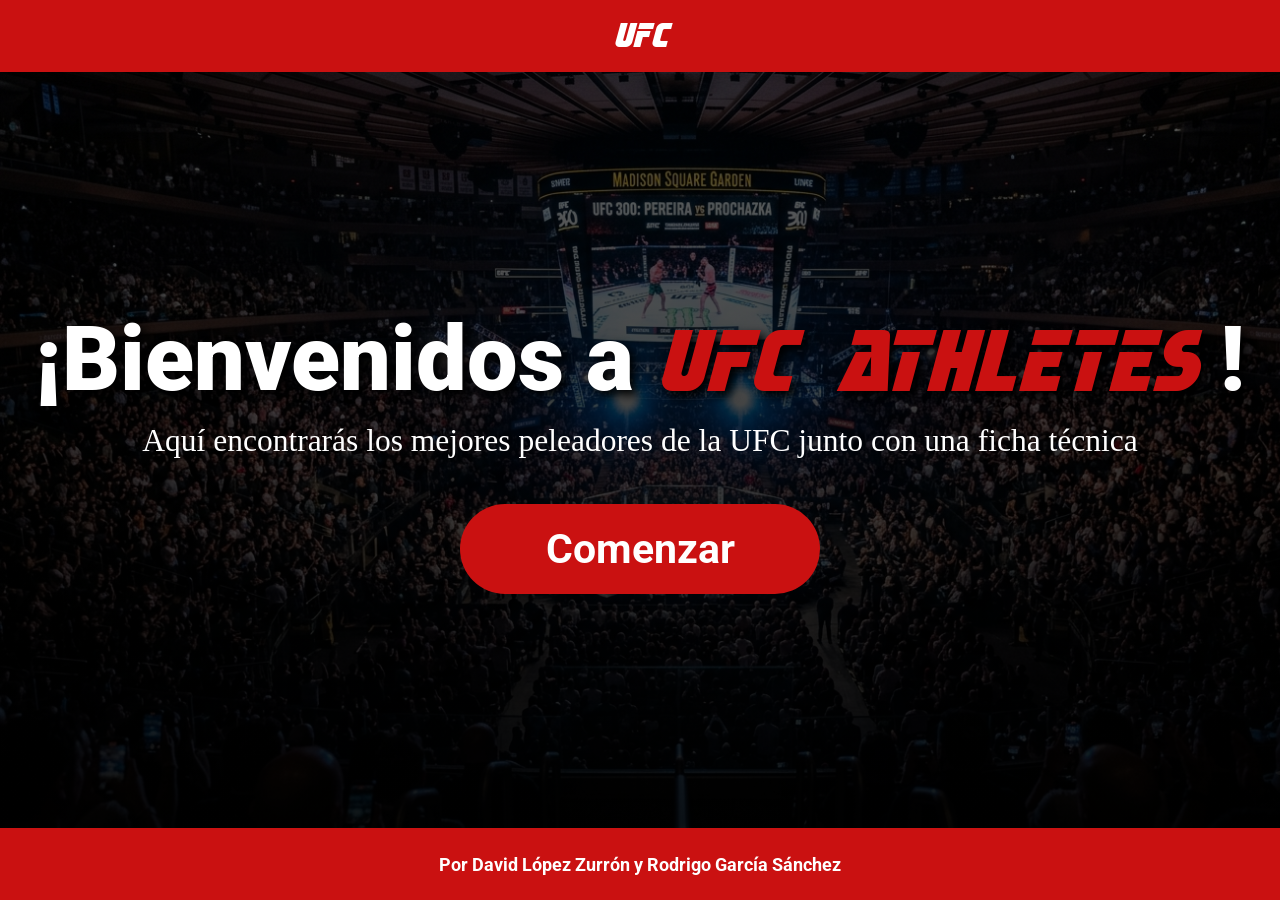
<file: index.html>
<!DOCTYPE html>
<html lang="en">
  <head>
    <meta charset="UTF-8" />
    <meta name="viewport" content="width=device-width, initial-scale=1" />
    <title>UFC Athletes</title>
    <link rel="stylesheet" href="styles/indexStyle.css" />
  </head>
  <body>
    <header>
      <h2 onclick="window.open('https://www.ufc.com', '_blank')">UFC</h2>
    </header>

    <main>
      <h1>¡Bienvenidos a <span>UFC ATHLETES</span> !</h1>
      <p class="subtitulo">
        Aquí encontrarás los mejores peleadores de la UFC junto con una ficha
        técnica
      </p>
      <a href="main.html" target="_self" id="botonComenzar">
        <p>Comenzar</p>
      </a>
    </main>

    <footer>
      <p>Por David López Zurrón y Rodrigo García Sánchez</p>
    </footer>
  </body>
</html>
</file>
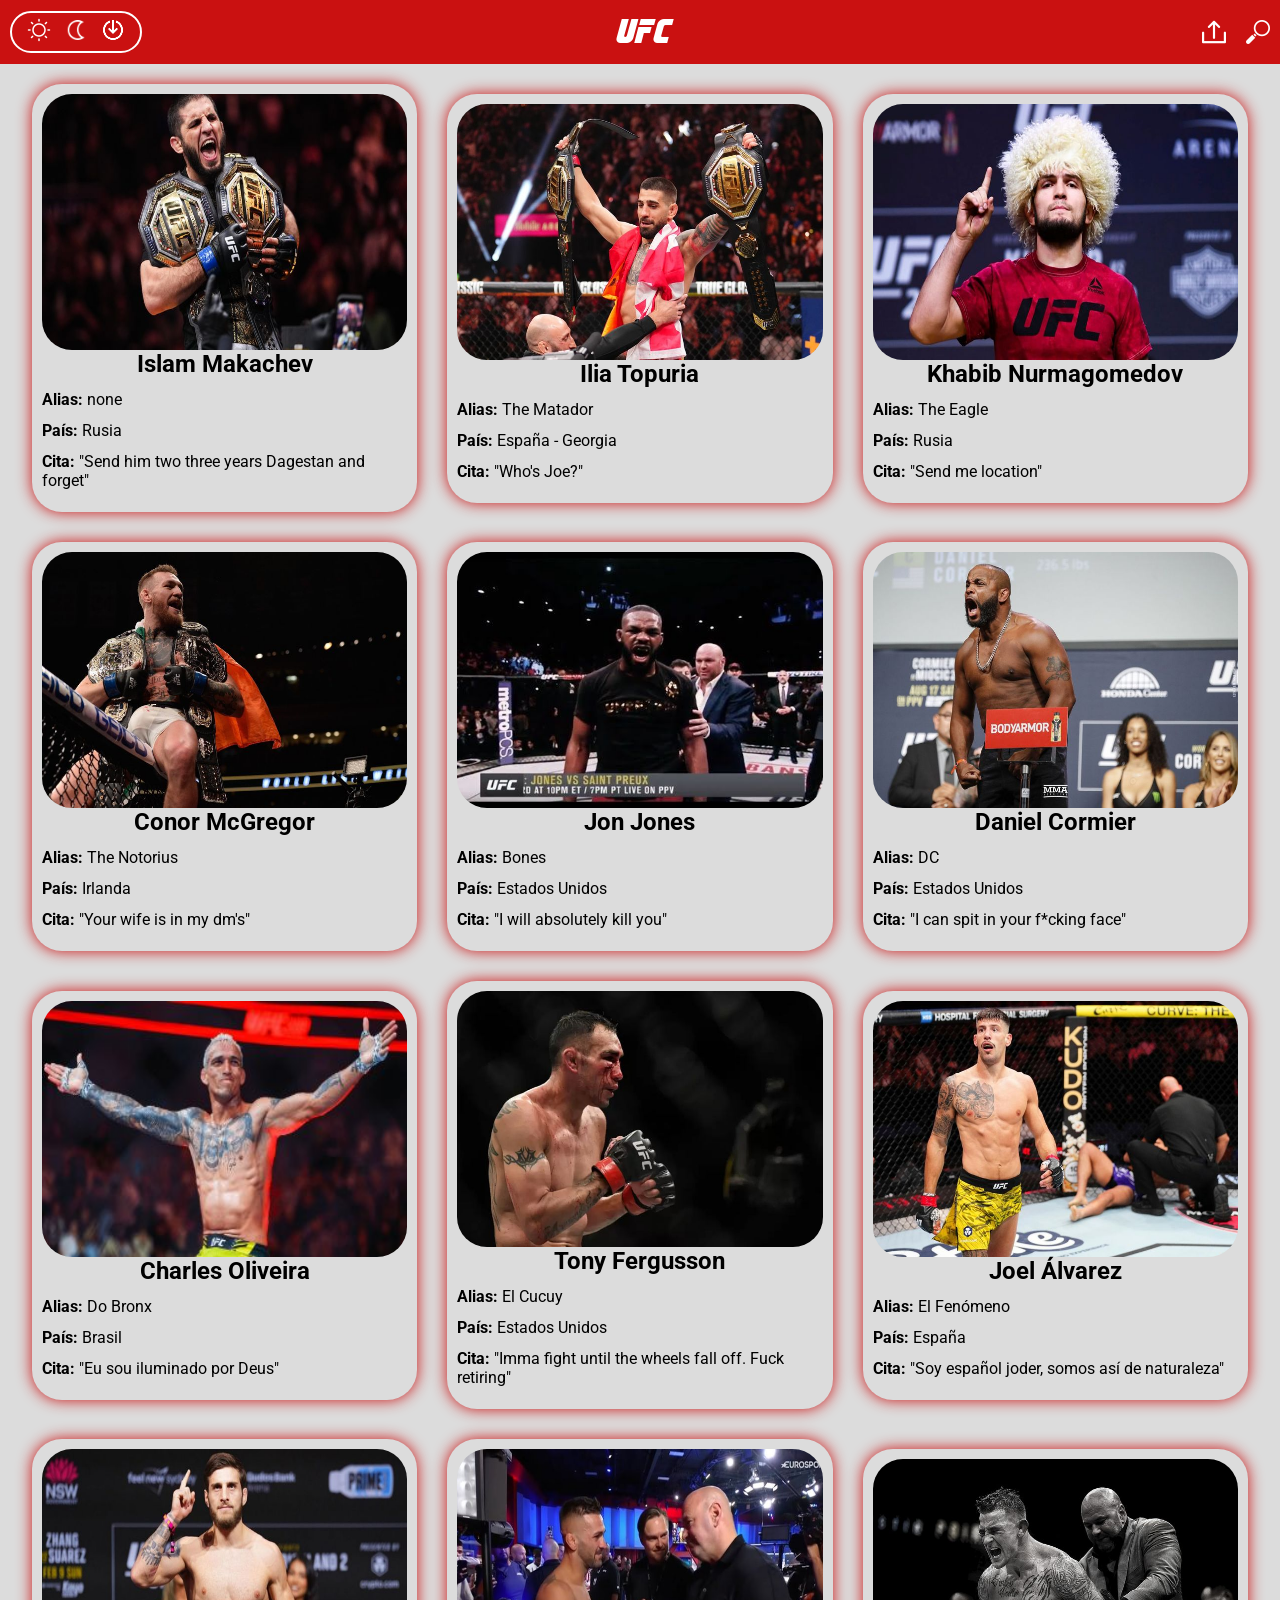
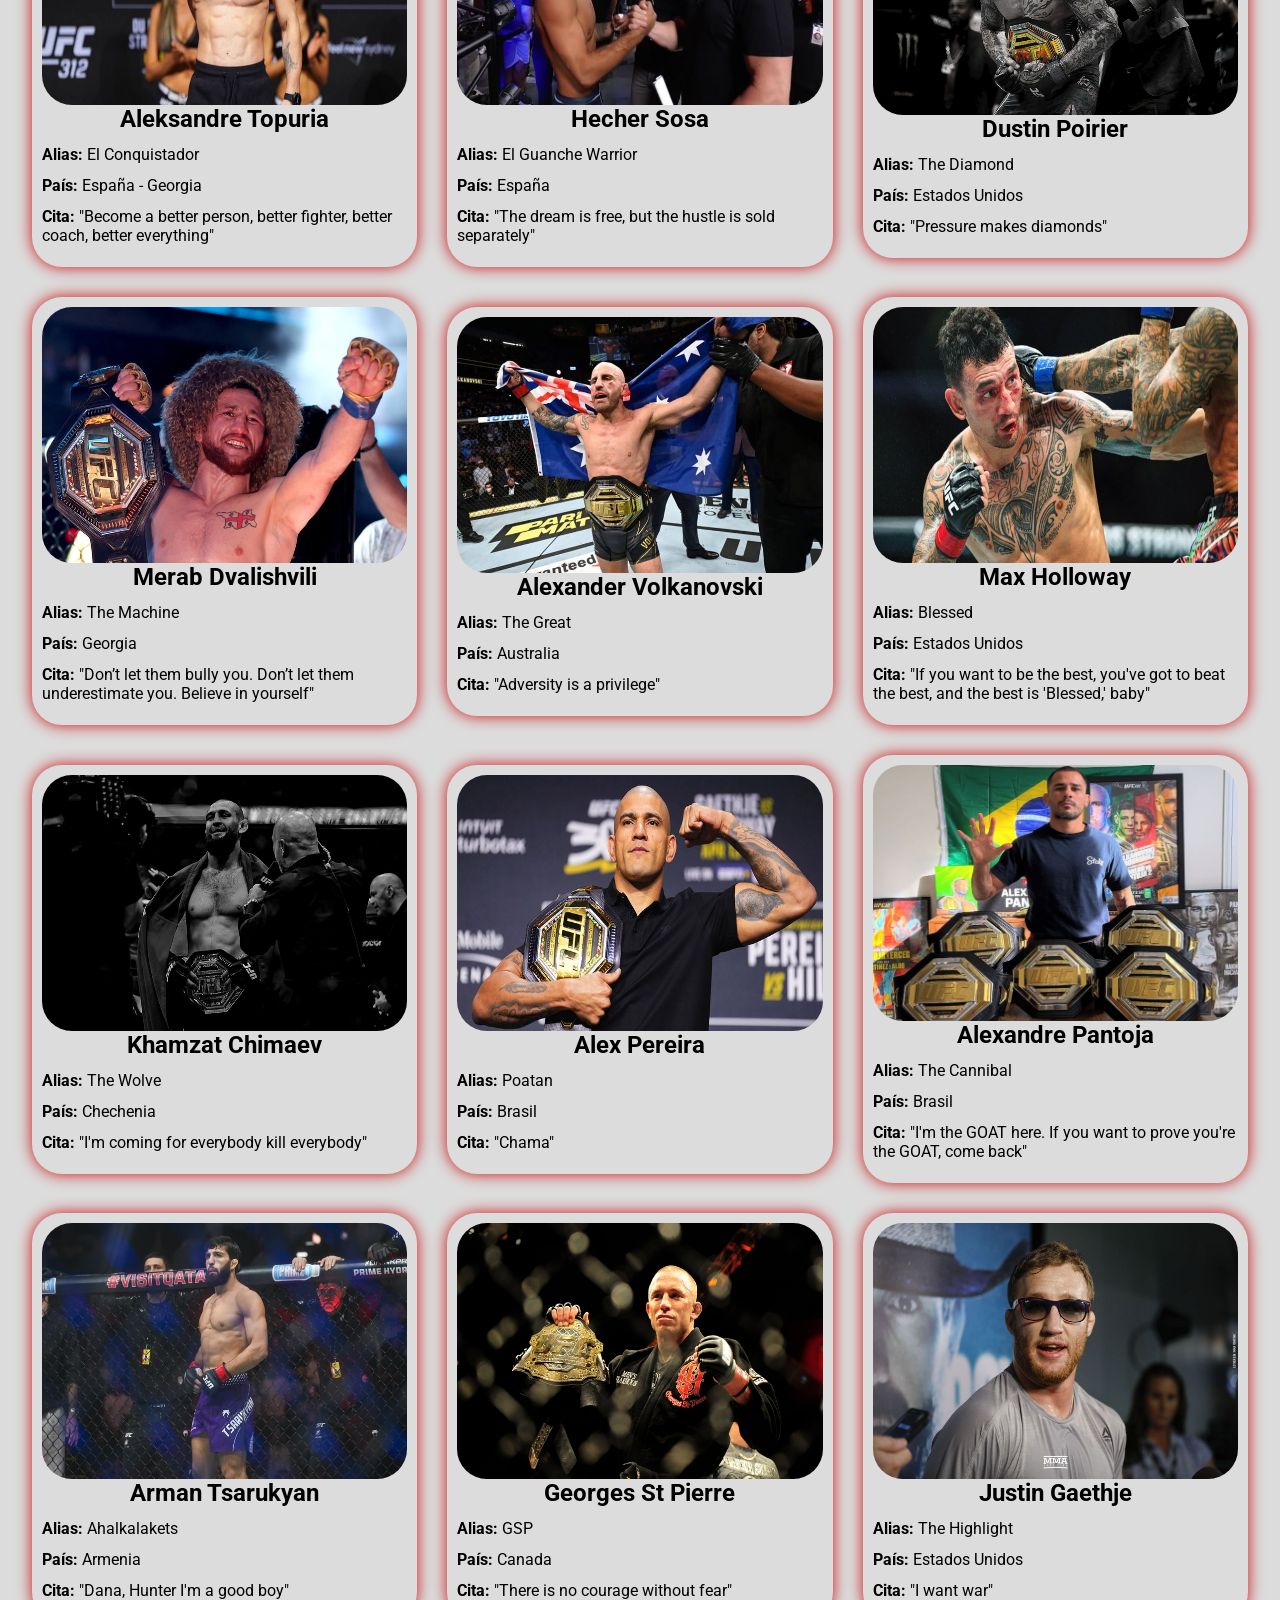
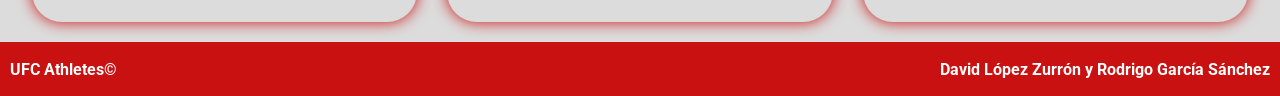
<file: main.html>
<!DOCTYPE html>
<html lang="en">
  <head>
    <meta charset="UTF-8" />
    <title>UFC Athletes</title>
    <link rel="stylesheet" href="styles/mainStyle.css" />
    <script src="scripts/app.js" defer></script>
  </head>
  <body>
    <header>
      <div class="escogerModo">
        <label for="modoDia">
          <img src="assets/img/iconos/sol-dia.png" alt="Sol" id="iconoSol"/>
        </label>
        <input type="radio" name="modoColores" id="modoDia" class="inputsRadio" checked/>

        <label for="modoNoche">
          <img src="assets/img/iconos/luna-dia.png" alt="Luna" id="iconoLuna"/>
        </label>
        <input type="radio" name="modoColores" id="modoNoche" class="inputsRadio"/>

        <label for="modoCustom">
          <img src="assets/img/iconos/custom-dia.png" alt="Custom" id="iconoCustom">
        </label>
        <input type="radio" name="modoColores" id="modoCustom" class="inputsRadio">
        <div id="divCustom">
          <!-- Aquí irán los inputs para el modoCustom-->
        </div>
      </div>

      <h2 onclick="window.open('https://www.ufc.com', '_blank')">UFC</h2>
      <div class="iconosDerecha posicionOriginal">
        <img
          src="assets/img/iconos/subir-dia.png"
          alt="Subida nueva tarjeta"
          id="iconoSubir"
        />
        <img
          src="assets/img/iconos/lupa-dia.png"
          alt="Lupa para buscar"
          id="iconoLupa"
        />
      </div>
      <form id="formularioBusqueda">
        <input
          type="text"
          id="inputFiltrado"
          placeholder="Ingrese el nombre o país a buscar..."
        />
      </form>
    </header>
    <main>
      <ul id="listaPeleadores">
        <!-- Aquí se irán insertando dinámicamente los peleadores-->
      </ul>
      <form id="anyadirTarjeta">
        <img
          src="assets/img/iconos/cerrar-dia.png"
          alt="cerrarModal"
          id="imagenCerrarFormulario"
        />
        <label for="nombre">Nombre del peleador*</label>
        <input
          type="text"
          id="nombre"
          name="nombre"
          placeholder="Ej: Anderson"
          required
        />
        <label for="apellido">Apellido del peleador*</label>
        <input
          type="text"
          id="apellido"
          name="apellido"
          placeholder="Ej: Silva"
          required
        />
        <label for="alias">Alias del peleador</label>
        <input type="text" id="alias" name="alias" placeholder="Ej: Spider" />
        <label for="pais">País del peleador*</label>
        <input
          type="text"
          id="pais"
          name="pais"
          placeholder="Ej: Brasil"
          required
        />
        <label for="cita">Cita del peleador</label>
        <input
          type="text"
          id="cita"
          name="cita"
          placeholder="Ej: I’m not the best, but I believe I can do great things"
        />
        <label for="imagenLocal" id="btnImagenLocal">Seleccione una imagen</label>
        <span id="nombreArchivo">Ningún archivo seleccionado</span>
        <input type="file" id="imagenLocal" accept="image/*" />

        <button type="submit">Enviar</button>
      </form>
    </main>
    <footer>
      <p>UFC Athletes©</p>
      <p>David López Zurrón y Rodrigo García Sánchez</p>
    </footer>
  </body>
</html>
</file>
<file: styles/indexStyle.css>
@import url("fonts.css");

* {
  margin: 0;
  padding: 0;
}

:root {
  --bg-color: whitesmoke;
  --color-header-footer: #ca1111ff;
  --white-font: white;
}

body {
  height: 100vh;
}

/* Header */
header {
  height: 8vh;
  background-color: var(--color-header-footer);
  display: flex;
  align-items: center;
  justify-content: center;
}

header h2 {
  color: var(--white-font);
  font-family: Sternbach, serif;
  font-size: 4vh;
  cursor: pointer;
}

/* Main */
main {
  display: flex;
  align-items: center;
  justify-content: center;
  flex-direction: column;

  height: calc(100vh - (8vh + 8vh));
  background-image:
    linear-gradient(rgba(0, 0, 0, 0.6), rgba(0, 0, 0, 0.9)),
    url("../assets/img/bgImage.png");
  background-size: cover;
  background-repeat: no-repeat;
  color: white;
}

#botonComenzar {
  display: flex;
  align-items: center;
  justify-content: center;

  text-decoration: none;
  font-family: Roboto, serif;
  background-color: var(--color-header-footer);
  border-radius: 45px;
  width: 40vh;
  height: 10vh;
  margin-top: 5vh;
  transition: scale 1.5s;
  animation: animacionBoton 3s;
}

#botonComenzar:hover {
  scale: 1.15;
}

#botonComenzar p {
  text-decoration: none;
  color: var(--white-font);
  font-weight: 700;
  font-size: 4.5vh;
}

h1 {
  font-size: 10vh;
  font-family: Roboto, serif;
  text-shadow: 5px 5px 10px black;
  font-weight: 900;
}

h1 span {
  font-family: Sternbach, serif;
  color: var(--color-header-footer);
  animation: animacionTitulo infinite 5s;
}

.subtitulo {
  font-size: 3.5vh;
  margin-top: 1vh;
  font-family: Tahoma, serif;
}

/* Footer */
footer {
  color: var(--white-font);
  font-family: Roboto, serif;
  height: 8vh;
  background-color: var(--color-header-footer);

  display: flex;
  align-items: center;
  justify-content: center;
}

footer p {
  font-weight: 700;
  font-size: 2vh;
}

@keyframes animacionBoton {
  from {
    opacity: 0;
    transform: translateY(20vh);
  }
  to {
    opacity: 100;
  }
}

@keyframes animacionTitulo {
  
  0% {
    color: var(--color-header-footer);
  }

  50% {
    color: rgb(146, 8, 8);
  }

  100% {
    color: var(--color-header-footer);
  }
}
</file>
<file: styles/mainStyle.css>
@import url("fonts.css");

*{
  padding: 0;
  margin: 0;
}

:root {
  --color-header: #ca1111ff;
  --color-footer: #ca1111ff;
  --color-main: #dcdcdc;
  --color-hover: #e63946;
  --text-color: black;
  --color-texto-header-footer: #ffffff;
  --color-tarjetas: #dcdcdc;
  --color-sombra-tarjetas: #ca1111ff;
  --color-sombra-tarjetas-hover: #ca1111;
  --color-fondo-formulario: #ca1111;
  --color-fondo-boton-formulario: black;
  --text-color-button: white;
  --text-color-placeholder: black;
  --color-outline-input: #000000;
}

body.darkMode {
  --color-header: #000000e6;
  --color-footer: #000000e6;
  --color-main: #2e2e2e;
  --color-hover: #f07178;
  --text-color: #ffffffff;
  --color-tarjetas: #ca1111ff;
  --color-texto-header-footer: #ca1111ff;
  --color-sombra-tarjetas: #000000;
  --color-sombra-tarjetas-hover: #838383;
  --color-fondo-formulario: #000000e6;
  --color-fondo-boton-formulario: #ca1111ff;
  --text-color-button: black;
  --text-color-placeholder: white;
  --color-outline-input: #ca1111ff;
}

body {
  display: grid;
  grid-template-areas: "header" "main" "footer";
  grid-template-rows: auto 1fr auto;
  margin: 0;
  min-height: 100vh;
}

/*Header*/
header {
  grid-area: header;
  display: flex;
  justify-content: space-between;
  align-items: center;
  background-color: var(--color-header);
  padding: 5px 10px;
  height: 6vh;
  position: sticky;
  top: 0;
  z-index: 100;
}

header h2 {
  color: var(--color-texto-header-footer);
  font-family: "Sternbach", sans-serif;
  font-size: 4vh;
  position: absolute;
  left: 48%;
  margin: 0;
  cursor: pointer;
}

.escogerModo {
  border: 2px solid var(--color-texto-header-footer);
  border-radius: 30px;
  display: flex;
  align-items: center;
  justify-content: space-between;
  gap: 15px;
  padding: 5px 15px;
}

#iconoLuna {
  height: 20px;
  width: 20px;
}

#iconoLuna,
#iconoSol,
#iconoCustom,
#iconoLupa,
#iconoSubir {
  cursor: pointer;
}

#formularioBusqueda {
  display: none;
}

.inputsRadio {
  display: none;
}

.iconosDerecha {
  display: flex;
  gap: 20px;
  position: absolute;
  right: 10px;
  transition: transform 1.5s;
}

#divCustom{
  display: none;
  align-items: center;
  justify-content: center;
  gap: 5px;
}

#btnCustom{
  border: white;
  border-radius: 1vw;
  width: 5vw;
  padding: 2px;
  font-family: Roboto, serif;
  font-weight: 700;
}

.labelFormColores{
  color: white;
  font-family: Roboto, serif;
  font-weight: 700;
}

/*Estas dos van para iconosDerecha*/
.moverAIzq {
  transform: translateX(-21vw);
}

.posicionOriginal{
    transform: translateX(0);
}

#formularioBusqueda {
  display: none;
  position: absolute;
  right: 1vw;
}

.aparecerInputBusqueda {
  animation: animacionInputFormularioEntrada 1.5s;
}

.desaparecerInputBusqueda{
    animation: animacionInputFormularioSalida 1.5s;
}

@keyframes animacionInputFormularioEntrada {
  from {
      opacity: 50%;
    transform: translateX(18vw);
  }
    to {
        opacity: 100%;
    transform: translateX(0);

  }
}

@keyframes animacionInputFormularioSalida {
    from {
        opacity: 100%;
        transform: translateX(0);
    }
    to {
        opacity: 0;
        transform: translateX(18vw);

    }
}

#inputFiltrado {
  width: 18vw;
  height: 4vh;
  border-radius: 30px;
  padding-left: 15px;
  border: none;
  color: var(--text-color);
  background-color: var(--color-main);
}

#inputFiltrado::placeholder {
  color: var(--text-color-placeholder);
}

#inputFiltrado:hover,
#inputFiltrado:focus {
  outline: 2px double var(--color-outline-input);
}

/*Main*/
main {
  grid-area: main;
  display: flex;
  align-items: center;
  justify-content: center;
  min-height: calc(100vh - (6vh + 6vh));
  background-color: var(--color-main);
  padding: 15px;
  font-family: Roboto, serif;
}

h1 {
  font-size: 6vh;
  margin: 0 0 0 0;
  color: var(--text-color);
}

#listaPeleadores {
  display: grid;
  grid-template-columns: repeat(3, 1fr);
  width: 95vw;
  gap: 30px;
  padding: 5px;
  justify-content: flex-end;
  align-items: center;
}

.formularioAbierto {
  filter: blur(4px) grayscale(0.5);
}

#listaPeleadores li {
  display: flex;
  flex-direction: column;
  justify-content: center;
  border-radius: 30px;
  box-shadow: 0 0 15px var(--color-sombra-tarjetas);
  transition:
    scale 1s,
    box-shadow 1s;
  max-width: 30vw;
  padding: 10px;
  background-color: var(--color-tarjetas);
  cursor: pointer;
}

#listaPeleadores li h2 {
  text-align: center;
}

#listaPeleadores li:hover {
  scale: 1.025;
  box-shadow: 0 0 25px var(--color-sombra-tarjetas-hover);
}

#listaPeleadores li p,
#listaPeleadores li h2 {
  color: var(--text-color);
  margin-bottom: 12px;
}

#listaPeleadores li img {
  width: 100%;
  height: 20vw;
  border-radius: 30px;
  overflow: hidden;
}

#anyadirTarjeta {
  display: none;
  flex-direction: column;
  justify-content: flex-start;
  align-items: stretch;
  z-index: 200;
  position: fixed;
  top: 50%;
  left: 50%;
  transform: translate(-50%, -50%);
  height: 60vh;
  width: 30vw;
  border-radius: 30px;
  padding: 30px;
  background-color: var(--color-fondo-formulario);
}

#anyadirTarjeta img {
  width: 24px;
  height: 24px;
  position: absolute;
  right: 5%;
  top: 3%;
}

#anyadirTarjeta img:hover {
  transform: scale(1.15);
}

#anyadirTarjeta label {
  font-family: Roboto, serif;
  font-weight: 700;
  font-size: 15px;
  color: white;
  margin-bottom: 3px;
}

#anyadirTarjeta input {
  margin-bottom: 2.7vh;
  border-radius: 10px;
  padding: 5px;
  font-family: Roboto, serif;
  border: none;
}

#imagenLocal{
  display: none;
}

#btnImagenLocal{
  margin-bottom: 0;
  text-align: center;
  height: 5vh;
  font-size: 8px;
}

#btnImagenLocal:hover{
  text-decoration: underline;
}

#nombreArchivo{
  text-align: center;
  font-size: 12px;
  height: 3vh;
  color: white;
  margin-bottom: 2.7vh;
}

#anyadirTarjeta input:focus {
  outline: none;
}

#anyadirTarjeta input:hover,
#anyadirTarjeta input:focus {
  border: 2px solid #39efef;
  box-shadow: 0 0 10px white;
}

#anyadirTarjeta button {
  height: 5vh;
  border-radius: 30px;
  width: 100%;
  box-sizing: border-box;
  font-size: 3vh;
  font-weight: bold;
  font-family: Roboto, serif;
  background-color: var(--color-fondo-boton-formulario);
  color: white;
  border: none;
}

#anyadirTarjeta button:hover {
  border: 2px solid white;
}

#anyadirTarjeta button:focus {
  transform: scale(0.9);
}

/*Footer*/
footer {
  grid-area: footer;
  display: flex;
  align-items: center;
  justify-content: space-between;
  height: 6vh;
  padding: 0 10px;
  background-color: var(--color-footer);
  font-family: Roboto, serif;
  font-weight: 700;
}

footer p {
  color: var(--color-texto-header-footer);
}
</file>
